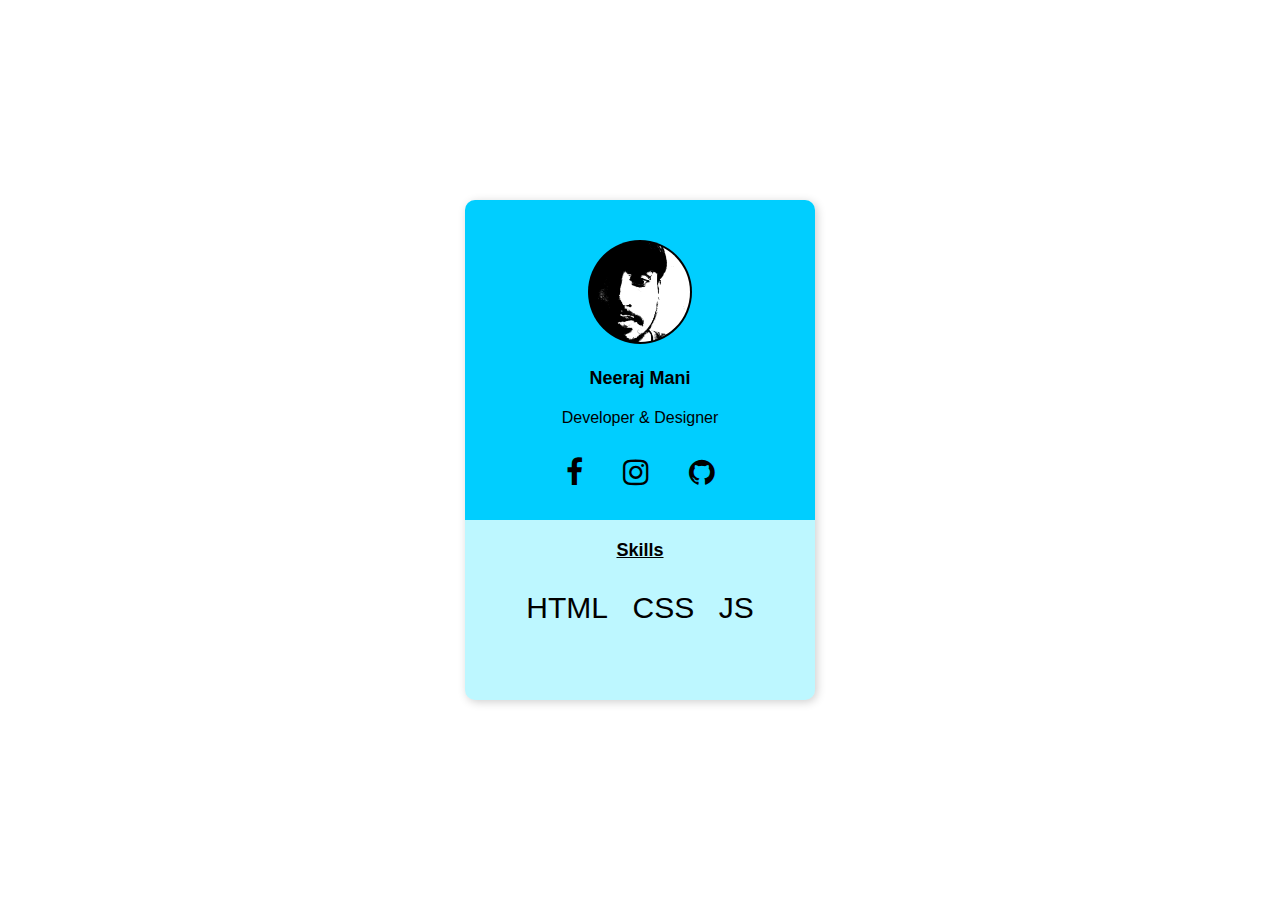
<file: index.html>
<!DOCTYPE html>
<html lang="en">
<head>
    <link rel="stylesheet" href="https://cdnjs.cloudflare.com/ajax/libs/font-awesome/4.7.0/css/font-awesome.min.css">    <meta charset="UTF-8">
    <meta http-equiv="X-UA-Compatible" content="IE=edge">
    <meta name="viewport" content="width=device-width, initial-scale=1.0">
    <link rel="stylesheet" href="profile.css">
    <title>Document</title>
</head>
<body>
    <div class="card">
        <div class="cardHeader">
            <div class="pic">
                <img src="profile.jpg" alt="" width="100px">
            </div>
            <div class="info">
                <div class="name padding">Neeraj Mani</div>
                <div class="desc">Developer & Designer</div>
                <div class="links">
                    <a href="https://www.fb.com/neeraj4tripathi"><i class="fa hover fa-facebook"></i> </a>
                    <a href="https://www.instagram.com/nmt_neeraj"><i class="fa hover fa-instagram"></i></a>
                    <a href="https://github.com/neeraj-mani/"><i class="fa hover fa-github"></i>   </a>
                </div>
            </div>
        </div>
        <div class="footer">
            <div class="skill">
                <div class="skl padding">Skills</div>
                <span class="hover-color ht">HTML</span>
                <span class="hover-color css">CSS</span>
                <span class="hover-color js">JS</span>
            </div>
        </div>
    </div>
</body>
</html>
</file>
<file: profile.css>
*{
    margin:0;
    padding: 0;
    font-family:Verdana, Geneva, Tahoma, sans-serif;
}
body{
    background-image: url("http://www.ideasphere.com/wp-content/uploads/2016/08/Savin-NY-Website-Background-Web-1.jpg");
    background-repeat: no-repeat;
    height:100vh;
    display: flex;
    justify-content: center;
    align-items: center;
}
.card{
    background-color:rgb(0 225 255 / 26%);
    border-radius: 10px;
    width: 350px;
    height: 500px;
    text-align: center;
    overflow: hidden;
    box-shadow: 2px 2px 10px rgba(0, 0, 0, 0.192);
}
img{
    background-color: rgb(0, 0, 0);
    padding: 2px;
    margin: 40px 20px 20px 20px;
    border-radius: 50%;
}
.pic{
    border-radius: 50%;
}
.cardHeader{
    background-color: rgb(0 206 255);
    height: 320px;
}
.pic{
    align-self: center;
}
.padding{
    padding: 0px 10px 10px 10px;
    font-size: large;
    font-weight: bold;
}
.desc{
    margin-top: 10px;
}
.links{
    margin-top: 10px;
    display: flex;
    justify-content: center;
}
.fa{
    padding: 20px;
    font-size: 30px;
}
.hover:hover{
    color:#edf6f9;
}
a{
    color:black
}
.footer{
    display: flex;
    justify-content: center;
}
.skill{
    margin-top: 20px;
}
.skl{
    margin-bottom: 20px;
    text-decoration: underline;
}
.ht ,.css,.js{
    font-size: 30px;
    padding: 10px;
}
.hover-color:hover{
    color: rgb(91 142 255);
}
</file>
